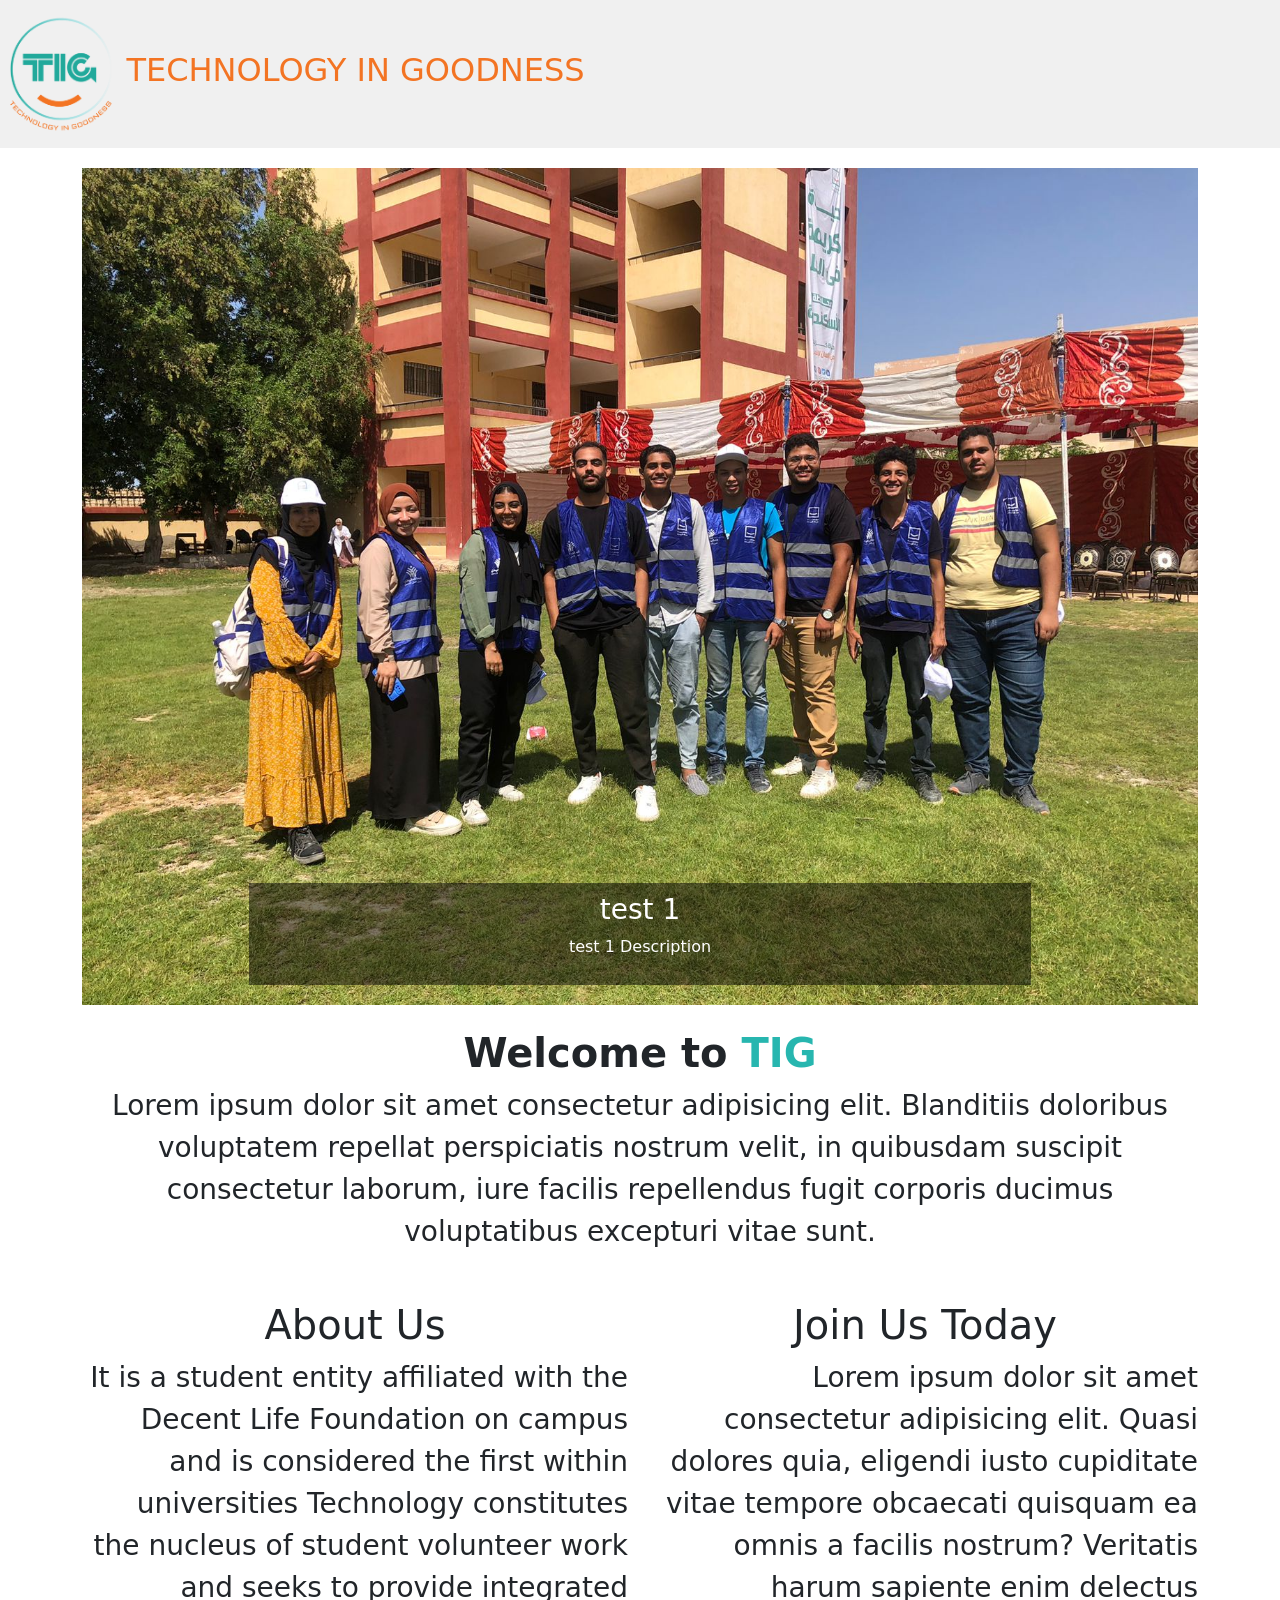
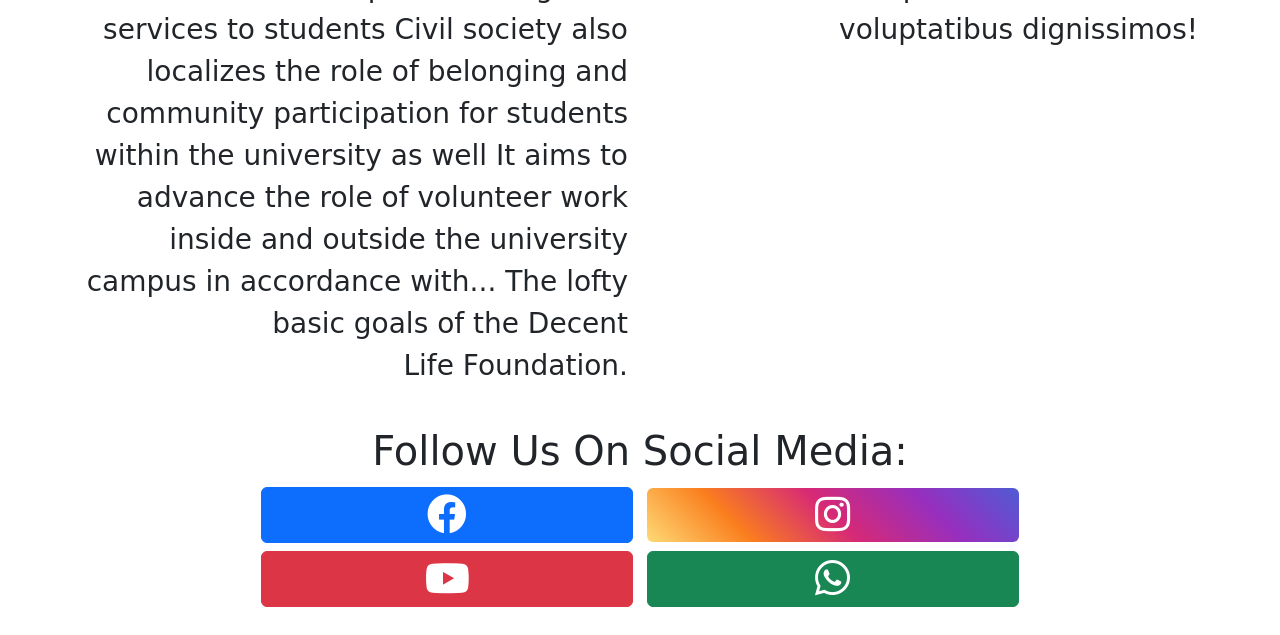
<file: index.html>
<!DOCTYPE html>
<html lang="en">

<head>
    <title>tig</title>
    <meta charset="utf-8">
    <meta name="viewport" content="width=device-width, initial-scale=1, shrink-to-fit=no">
    <link href="https://cdn.jsdelivr.net/npm/bootstrap@5.2.1/dist/css/bootstrap.min.css" rel="stylesheet" integrity="sha384-iYQeCzEYFbKjA/T2uDLTpkwGzCiq6soy8tYaI1GyVh/UjpbCx/TYkiZhlZB6+fzT" crossorigin="anonymous">
    <link rel="stylesheet" href="https://cdnjs.cloudflare.com/ajax/libs/font-awesome/5.15.4/css/all.min.css">
    <link rel="stylesheet" href="styles.css">
</head>

<body>
    <header style="min-height: fit-content;">
        <nav class="navbar navbar-expand-lg bg-light">
            <div st>
                <a class="navbar-brand d-flex align-items-center text-start">
                    <img class="logo" src="img/tig.webp" alt="TIG Logo">
                    <h2 class="fs-1 TECHNOLOGY-IN-GOODNESS">TECHNOLOGY IN GOODNESS</h2>
                </a>
            </div>
        </nav>
    </header>

    <div class="jumbotron bg-opacity-10 text-center " style="padding-top: 20px;">
        <div class="container">
            <div id="photoCarousel" class="carousel slide" data-bs-ride="carousel">
                <div class="carousel-inner">
                    <div class="carousel-item active">
                        <div class="carousel-img-container">
                            <img src="img/slide-1.jpg" class="d-block" alt="Slide 1">
                        </div>
                        <div class="carousel-caption">
                            <h3>test 1</h3>
                            <p>test 1 Description</p>
                        </div>
                    </div>
                    <div class="carousel-item">
                        <div class="carousel-img-container">
                            <img src="img/slide-2.jpg" class="d-block" alt="Slide 2">
                        </div>
                        <div class="carousel-caption">
                            <h3>test 2</h3>
                            <p>test 2 Description</p>
                        </div>
                    </div>
                    <div class="carousel-item">
                        <div class="carousel-img-container">
                            <img src="img/slide-3.jpg" class="d-block" alt="Slide 3">
                        </div>
                        <div class="carousel-caption">
                            <h3>test 3</h3>
                            <p>test 3 Description</p>
                        </div>
                    </div>
                    <div class="carousel-item">
                        <div class="carousel-img-container">
                            <img src="img/slide-4.jpg" class="d-block" alt="Slide 4">
                        </div>
                        <div class="carousel-caption">
                            <h3>test 4</h3>
                            <p>test 4 Description</p>
                        </div>
                    </div>
                    <div class="carousel-item">
                        <div class="carousel-img-container">
                            <img src="img/slide-5.jpg" class="d-block" alt="Slide 5">
                        </div>
                        <div class="carousel-caption">
                            <h3>test 5</h3>
                            <p>test 5 Description</p>
                        </div>
                    </div>
                </div>
            </div>
            <h1 class="display-4 fs-1 fw-bold mt-4 ">Welcome to <span class="text-TIG">TIG</span></h1>
            <p class="lead fw-normal fs-3">
                Lorem ipsum dolor sit amet consectetur adipisicing elit. Blanditiis doloribus voluptatem repellat perspiciatis nostrum velit, in quibusdam suscipit consectetur laborum, iure facilis repellendus fugit corporis ducimus voluptatibus excepturi vitae sunt.
            </p>
        </div>
    </div>

    <div class="container mt-5">
        <div class="row">
            <div class="col-lg-6">
                <h2 class="fs-1 text-center ">About Us</h2>
                <p class="fs-3 fw-normal text-center text-sm-end ">
                    It is a student entity affiliated with the Decent Life Foundation on campus and is considered the first within universities Technology constitutes the nucleus of student volunteer work and seeks to provide integrated services to students Civil society
                    also localizes the role of belonging and community participation for students within the university as well It aims to advance the role of volunteer work inside and outside the university campus in accordance with... The lofty basic
                    goals of the Decent Life Foundation. </p>
            </div>
            <div class="col-lg-6">
                <h2 class="fs-1 text-center ">Join Us Today</h2>
                <p class="fs-3 fw-normal text-center text-sm-end ">
                    Lorem ipsum dolor sit amet consectetur adipisicing elit. Quasi dolores quia, eligendi iusto cupiditate vitae tempore obcaecati quisquam ea omnis a facilis nostrum? Veritatis harum sapiente enim delectus voluptatibus dignissimos!
                </p>
            </div>
        </div>
    </div>

    <div class="container mt-4 mb-4 text-center text-capitalize ">
        <h3 class="fs-1">Follow Us on Social Media:</h3>
        <div class="social-icons raw">
            <a href="https://www.facebook.com/profile.php?id=61551634116772&mibextid=LQQJ4d" class="btn btn-primary col-7 col-lg-4 m-1 my-link "><i class="fab fa-facebook fs-1"></i></a>
            <a href="https://www.instagram.com/tig20.23" class="btn col-7 col-lg-4 m-1 my-link " id="instagram"><i
                    class="fab fa-instagram fs-1"></i></a>
            <a href="https://www.youtube.com/channel/UC-aRk__UWpNmDcUiC-LHR4w" class="btn btn-danger col-7 col-lg-4 m-1 my-link "><i
                    class="fab fa-youtube text-white fs-1"></i></a>
            <a href="#" class="btn btn-success col-7 col-lg-4  m-1 my-link "><i
                    class="fab fa-whatsapp text-white fs-1"></i></a>
        </div>
    </div>

    <script src="https://cdn.jsdelivr.net/npm/@popperjs/core@2.11.6/dist/umd/popper.min.js" integrity="sha384-oBqDVmMz9ATKxIep9tiCxS/Z9fNfEXiDAYTujMAeBAsjFuCZSmKbSSUnQlmh/jp3" crossorigin="anonymous">
    </script>

    <script src="https://cdn.jsdelivr.net/npm/bootstrap@5.2.1/dist/js/bootstrap.min.js" integrity="sha384-7VPbUDkoPSGFnVtYi0QogXtr74QeVeeIs99Qfg5YCF+TidwNdjvaKZX19NZ/e6oz" crossorigin="anonymous">
    </script>

    <script>
        document.addEventListener('DOMContentLoaded', function() {
            var carousel = new bootstrap.Carousel(document.querySelector('#photoCarousel'), {
                interval: 3000
            });
        });
    </script>
</body>

</html>
</file>
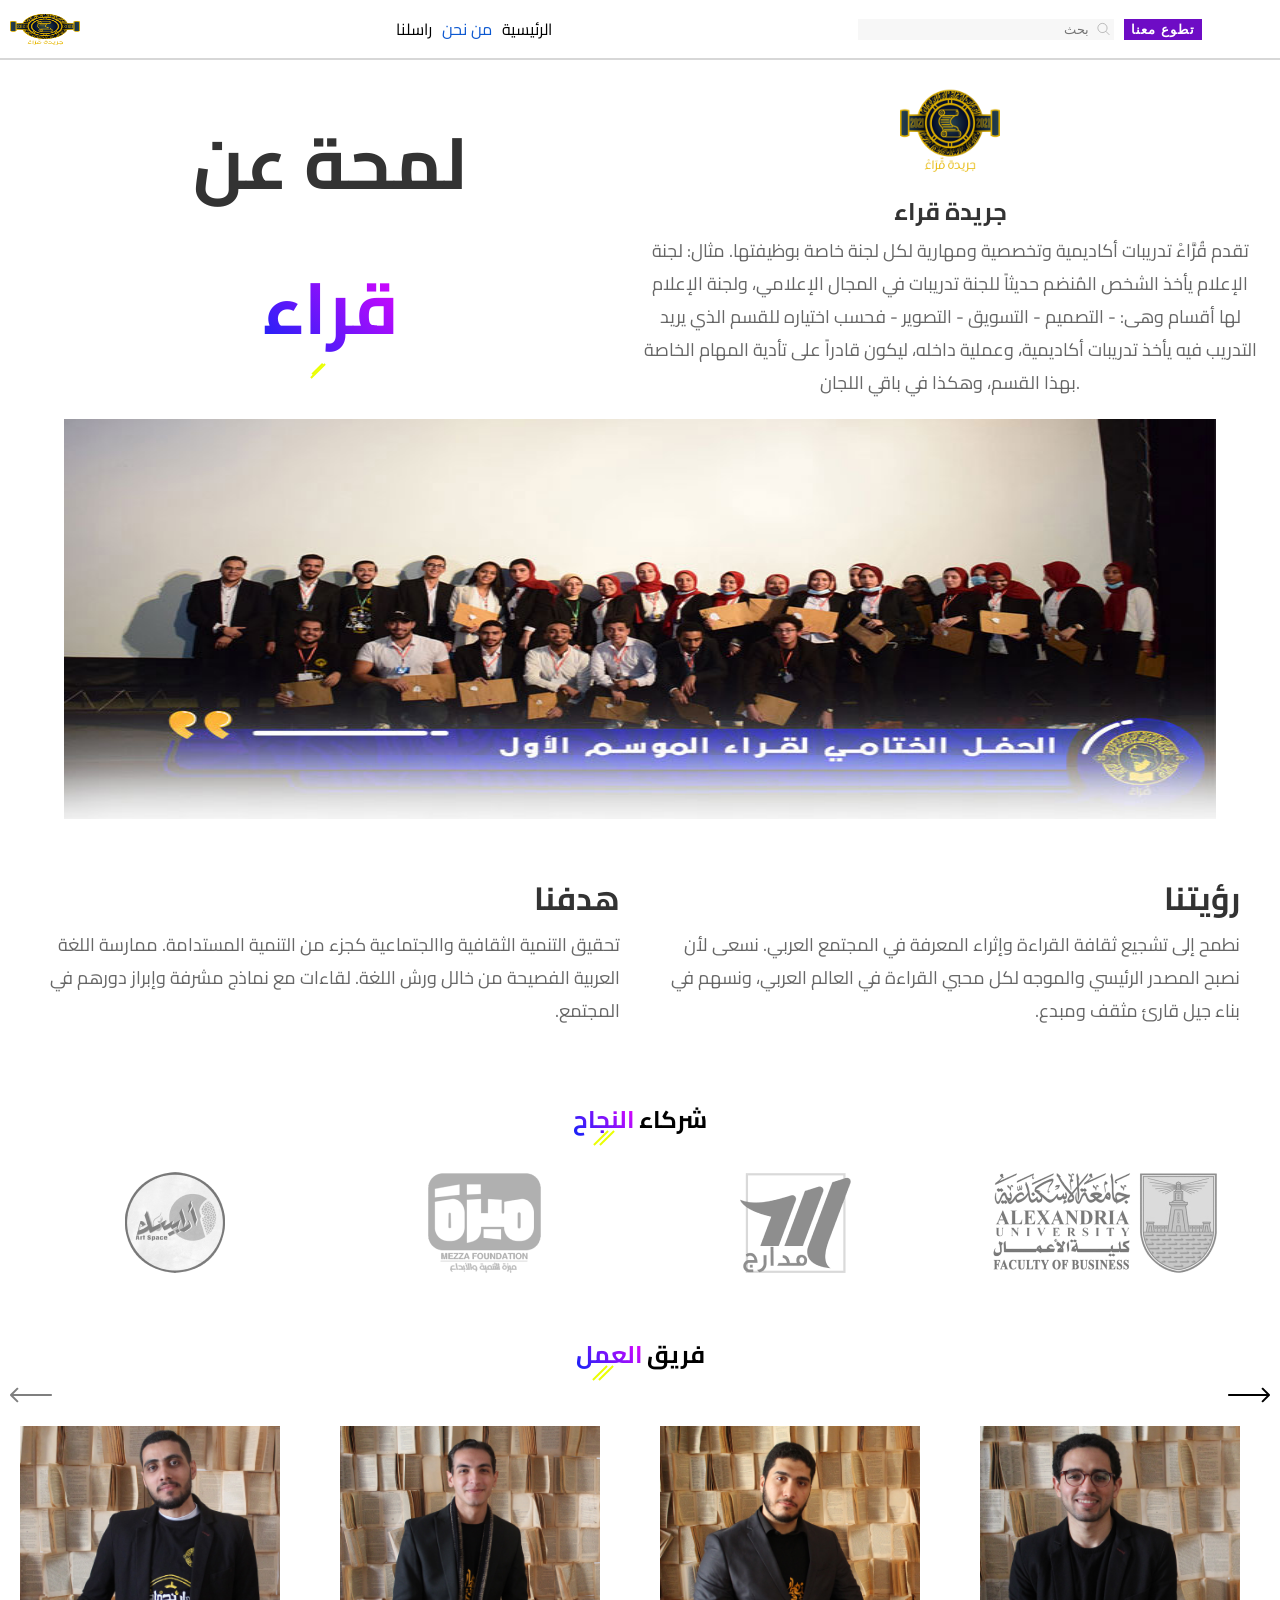
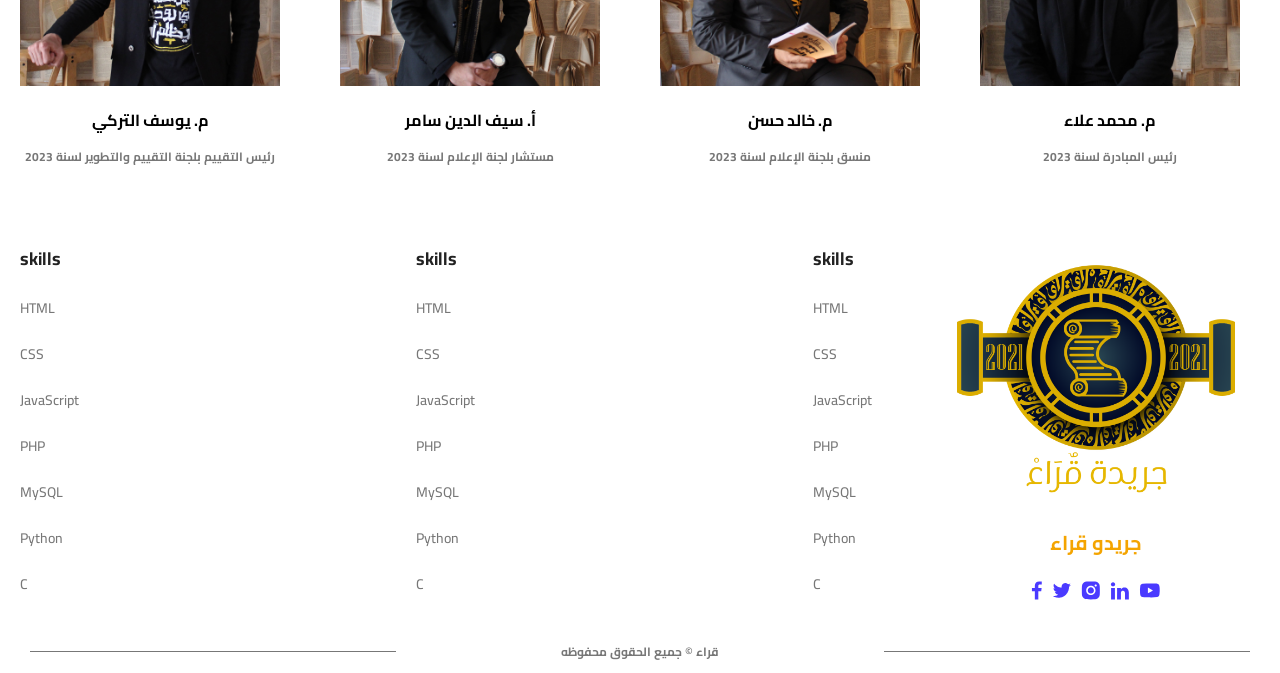
<file: about-us.html>
<!DOCTYPE html>
<html lang="en">
<head>
    <meta charset="UTF-8">
    <meta name="viewport" content="width=device-width, initial-scale=1.0">
    <link rel="preconnect" href="https://fonts.googleapis.com">
    <link rel="preconnect" href="https://fonts.gstatic.com" crossorigin>
    <link href="https://fonts.googleapis.com/css2?family=Cairo:wght@400&display=swap" rel="stylesheet">
    <link rel="stylesheet" href="style.css">
    <title>Document</title>
</head>
<body>
    <div class="loading" id="loader">
        <span class="loader"></span>       
    </div>    
    <!-- header  -->
    <header class="header">
        <div class="header-container">
            <img src="images/9f377af2715ad8192caede3aa00e4339.png" alt="logo">
            <div class="menu">
                <ul>
                    <li><a href="index.html">الرئيسية</a></li>
                    <li><a href="#" style="color: #0b57d0;">من نحن</a></li>
                    <li><a href="contact-us.html">راسلنا</a></li>
                </ul>
            </div>
            <div class="search">
                <input type="text" placeholder="بحث">
                <!-- icon search -->
                <svg width="24" height="24" viewBox="0 0 24 24" fill="none" xmlns="http://www.w3.org/2000/svg"><g opacity="0.5"><path d="M10.3636 3C8.90722 3 7.48354 3.43187 6.2726 4.24099C5.06167 5.05011 4.11786 6.20015 3.56052 7.54567C3.00319 8.89119 2.85737 10.3718 3.14149 11.8002C3.42562 13.2286 4.12693 14.5406 5.15675 15.5704C6.18657 16.6003 7.49863 17.3016 8.92703 17.5857C10.3554 17.8698 11.836 17.724 13.1815 17.1667C14.527 16.6093 15.6771 15.6655 16.4862 14.4546C17.2953 13.2437 17.7272 11.82 17.7272 10.3636C17.7271 8.41069 16.9512 6.5378 15.5703 5.15688C14.1894 3.77597 12.3165 3.00012 10.3636 3Z" stroke="#383838" stroke-miterlimit="10"/><path d="M15.8574 15.8574L21 21.0001" stroke="#383838" stroke-miterlimit="10" stroke-linecap="round"/></g></svg>
            </div>
            <div class="volunteer">
                <button class="btn-volunteer">تطوع معنا</button>
            </div>
        </div>
    </header>
    <!-- section about us -->
    <section class="about-us">
        <div class="about-text">
            <h2 class="big-title">لمحة عن </h2>
            <div class="section-title">
                <h2>قراء</h2>
                <span id="line-1"></span>
                <span id="line-2"></span>
            </div>
        </div>
        <div class="logo-info">
            <img src="images/9f377af2715ad8192caede3aa00e4339.png" alt="شعار المؤسسة" class="logo">
            <h3 class="sub-title">جريدة قراء</h3>
            <p class="sub-text">تقدم قُرَّاءْ تدريبات أكاديمية وتخصصية ومهارية لكل لجنة خاصة بوظيفتها. مثال: لجنة الإعلام يأخذ الشخص المُنضم حديثاً للجنة تدريبات في المجال الإعلامي، ولجنة الإعلام لها أقسام وهى: - التصميم - التسويق - التصوير - فحسب اختياره للقسم الذي يريد التدريب فيه يأخذ تدريبات أكاديمية، وعملية داخله، ليكون قادراً على تأدية المهام الخاصة بهذا القسم، وهكذا في باقي اللجان.</p>
        </div>
    </section>
    <div class="group-picture">
        <img src="images/1f35af7f6f1db0afdc4eaaba03d61d6a.jpeg" alt="group picture">
    </div>

    <section class="full-width-section">
        <div class="half-section">
            <h2>هدفنا</h2>
            <p>
                تحقيق التنمية الثقافية واالجتماعية كجزء من التنمية المستدامة.
ممارسة اللغة العربية الفصيحة من خالل ورش اللغة.
لقاءات مع نماذج مشرفة وإبراز دورهم في المجتمع.
            </p>
        </div>
        <div class="half-section">
            <h2>رؤيتنا</h2>
            <p>
                نطمح إلى تشجيع ثقافة القراءة وإثراء المعرفة في المجتمع العربي. نسعى لأن نصبح المصدر الرئيسي والموجه لكل محبي القراءة في العالم العربي، ونسهم في بناء جيل قارئ مثقف ومبدع.
            </p>
        </div>
    </section>

    <section class="sponsors-section">
        <div class="sponsors-title">
            <h2 id="span-title">النجاح</h2>
            <h2>شركاء</h2>
            <span id="line-1"></span>
            <span id="line-2"></span>
        </div>
        <div class="sponsors-list">
            <div class="sponsor">
                <img src="images/arabisk.png" alt="sponsors 1">
            </div>
            <div class="sponsor">
                <img src="images/mezza.png" alt="sponsors 2">
            </div>
            <div class="sponsor">
                <img src="images/mdarj.png" alt="sponsors 2">
            </div>
            <div class="sponsor">
                <img src="images/alex uni 1.png" alt="sponsors 2">
            </div>
        </div>
    </section>
    
    <section class="work-team">
        <div class="sponsors-title">
            <h2 id="span-title">العمل</h2>
            <h2>فريق</h2>
            <span id="line-1"></span>
            <span id="line-2"></span>
        </div>
        <div class="btn-arrow-dw">
            <button class="prev-btn">
                <svg width="42" height="16" viewBox="0 0 42 16" fill="none" xmlns="http://www.w3.org/2000/svg"><path d="M41 9C41.5523 9 42 8.55228 42 8C42 7.44772 41.5523 7 41 7V9ZM0.292892 7.29289C-0.0976295 7.68342 -0.0976295 8.31658 0.292892 8.70711L6.65685 15.0711C7.04738 15.4616 7.68054 15.4616 8.07107 15.0711C8.46159 14.6805 8.46159 14.0474 8.07107 13.6569L2.41422 8L8.07107 2.34315C8.46159 1.95262 8.46159 1.31946 8.07107 0.928932C7.68054 0.538408 7.04738 0.538408 6.65685 0.928932L0.292892 7.29289ZM41 7L1 7V9L41 9V7Z" fill="black" fill-opacity="0.5"/></svg>
            </button>
            <button class="next-btn">
                <svg width="42" height="16" viewBox="0 0 42 16" fill="none" xmlns="http://www.w3.org/2000/svg"><path d="M1 7C0.447715 7 0 7.44772 0 8C0 8.55228 0.447715 9 1 9L1 7ZM41.7071 8.70711C42.0976 8.31658 42.0976 7.68342 41.7071 7.29289L35.3431 0.928932C34.9526 0.538408 34.3195 0.538408 33.9289 0.928932C33.5384 1.31946 33.5384 1.95262 33.9289 2.34315L39.5858 8L33.9289 13.6569C33.5384 14.0474 33.5384 14.6805 33.9289 15.0711C34.3195 15.4616 34.9526 15.4616 35.3431 15.0711L41.7071 8.70711ZM1 9L41 9V7L1 7L1 9Z" fill="black"/></svg>
            </button>
        </div>
        <div class="team-container">
            <!-- slide 1 -->
            <div class="slide-team">
                <div class="img-team">
                    <img src="images/e78d5b08aba78dfa691807f5d64999b8.jpeg" alt="team">
                </div>
                <h3>م. يوسف التركي</h3>
                <p>رئيس التقييم بلجنة التقييم والتطوير لسنة 2023</p>
            </div>
            <div class="slide-team">
                <div class="img-team">
                    <img src="images/197ed6f0e7e4473232fc7cd1943d37cf.jpeg" alt="team">
                </div>
                <h3>أ. سيف الدين سامر</h3>
                <p>مستشار لجنة الإعلام لسنة 2023</p>
            </div>
            <!-- slide 2 -->
            <div class="slide-team">
                <div class="img-team">
                    <img src="images/e06229cc15ebfdc951c3b2ff02a9bde1.jpeg" alt="team">
                </div>
                <h3>م. خالد حسن</h3>
                <p>منسق بلجنة الإعلام لسنة 2023</p>
            </div>
            <!-- slide 3 -->
            <div class="slide-team">
                <div class="img-team">
                    <img src="images/05959828f47a97d0e15093245a271910.jpeg" alt="team">
                </div>
                <h3>م. محمد علاء</h3>
                <p>رئيس المبادرة لسنة 2023</p>
            </div>
        </div>
    </section>
    
    <!-- footer -->
    <footer class="footer">
        <div class="footer-container">
            <div class="footer-abutUs">
                <h3>skills</h3>
                <ul>
                    <li>HTML</li>
                    <li>CSS</li>
                    <li>JavaScript</li>
                    <li>PHP</li>
                    <li>MySQL</li>
                    <li>Python</li>
                    <li>C</li>
                </ul>
            </div>
            <div class="footer-policies">
                <h3>skills</h3>
                <ul>
                    <li>HTML</li>
                    <li>CSS</li>
                    <li>JavaScript</li>
                    <li>PHP</li>
                    <li>MySQL</li>
                    <li>Python</li>
                    <li>C</li>
                </ul>
            </div>
            <div class="media-center">
                <h3>skills</h3>
                <ul>
                    <li>HTML</li>
                    <li>CSS</li>
                    <li>JavaScript</li>
                    <li>PHP</li>
                    <li>MySQL</li>
                    <li>Python</li>
                    <li>C</li>
                </ul>
            </div>
        </div>
        <div class="footer-content">
            <img src="images/9f377af2715ad8192caede3aa00e4339.png" alt="logo">
            <h3>جريدو قراء</h3>
            <div class="social">
                <svg width="11" height="19" viewBox="0 0 11 19" fill="none" xmlns="http://www.w3.org/2000/svg"><path d="M7.31339 18.3945V10.1839H10.2081L10.6415 6.98403H7.31331V4.94106C7.31331 4.01463 7.58348 3.38332 8.97893 3.38332L10.7586 3.38252V0.520603C10.4508 0.481677 9.39429 0.394531 8.16531 0.394531C5.59929 0.394531 3.84255 1.88571 3.84255 4.62426V6.98403H0.94043V10.1839H3.84255V18.3945H7.31339V18.3945Z" fill="#4A3AFF"/></svg>
                <svg width="19" height="15" viewBox="0 0 19 15" fill="none" xmlns="http://www.w3.org/2000/svg"><path d="M12.8767 0.0960151V0.0927734H13.7207L14.0291 0.154365C14.2346 0.194352 14.4213 0.246753 14.589 0.311587C14.7567 0.376421 14.9191 0.452065 15.0759 0.538505C15.2328 0.624944 15.3751 0.713021 15.5028 0.802702C15.6294 0.891313 15.743 0.985322 15.8437 1.08473C15.9432 1.18522 16.0985 1.21115 16.3095 1.16253C16.5205 1.1139 16.7477 1.04636 16.9912 0.959923C17.2346 0.873484 17.4754 0.776233 17.7135 0.668172C17.9515 0.56011 18.0965 0.4915 18.1485 0.462325C18.1993 0.43208 18.2264 0.415872 18.2296 0.4137L18.2328 0.408837L18.2491 0.400733L18.2653 0.392629L18.2815 0.384525L18.2978 0.376421L18.301 0.371558L18.3059 0.368316L18.3108 0.365075L18.314 0.360212L18.3302 0.35535L18.3465 0.352108L18.3432 0.376421L18.3383 0.400733L18.3302 0.425046L18.3221 0.449358L18.314 0.465567L18.3059 0.481775L18.2978 0.506088C18.2924 0.522296 18.287 0.543902 18.2815 0.570921C18.2761 0.597941 18.2247 0.705986 18.1273 0.89509C18.03 1.08419 17.9082 1.27599 17.7621 1.47049C17.6161 1.66499 17.4851 1.81193 17.3694 1.91136C17.2525 2.01185 17.1751 2.08208 17.1373 2.12207C17.0994 2.16312 17.0534 2.20094 16.9993 2.23552L16.9181 2.28901L16.9019 2.29712L16.8857 2.30522L16.8824 2.31008L16.8776 2.31333L16.8727 2.31657L16.8694 2.32143L16.8532 2.32953L16.837 2.33764L16.8338 2.3425L16.8289 2.34574L16.824 2.34898L16.8208 2.35385L16.8175 2.35871L16.8126 2.36195L16.8078 2.36519L16.8045 2.37005H16.8857L17.3401 2.2728C17.6431 2.20797 17.9326 2.12964 18.2085 2.03778L18.6467 1.89191L18.6954 1.8757L18.7198 1.86759L18.736 1.85949L18.7522 1.85139L18.7685 1.84328L18.7847 1.83518L18.8171 1.83031L18.8496 1.82707V1.85949L18.8415 1.86273L18.8334 1.86759L18.8301 1.87246L18.8253 1.8757L18.8204 1.87894L18.8171 1.8838L18.8139 1.88867L18.809 1.89191L18.8042 1.89515L18.8009 1.90001L18.7977 1.90487L18.7928 1.90812L18.7847 1.92432L18.7766 1.94053L18.7717 1.94377C18.7695 1.94702 18.7008 2.03885 18.5656 2.21932C18.4303 2.40085 18.3573 2.49269 18.3465 2.49486C18.3356 2.4981 18.3205 2.51431 18.301 2.54348C18.2826 2.57373 18.1679 2.69422 17.9569 2.90493C17.7459 3.11564 17.5393 3.30311 17.3369 3.46736C17.1335 3.63269 17.0307 3.83583 17.0285 4.0768C17.0253 4.31668 17.0128 4.58792 16.9912 4.89046C16.9695 5.19302 16.929 5.51988 16.8694 5.87107C16.8099 6.22226 16.718 6.61936 16.5935 7.06239C16.4691 7.50541 16.3176 7.93764 16.1391 8.35906C15.9605 8.78048 15.7739 9.15867 15.5791 9.49365C15.3843 9.82863 15.2058 10.1123 15.0435 10.3446C14.8812 10.5769 14.7162 10.7957 14.5484 11.001C14.3807 11.2063 14.1687 11.4376 13.9122 11.6948C13.6547 11.9508 13.514 12.0913 13.4902 12.1162C13.4653 12.1399 13.3593 12.2286 13.1721 12.382C12.986 12.5365 12.7858 12.691 12.5715 12.8455C12.3584 12.999 12.1625 13.127 11.984 13.2297C11.8054 13.3323 11.5901 13.4496 11.338 13.5814C11.087 13.7143 10.8153 13.8375 10.5232 13.951C10.231 14.0644 9.92265 14.1698 9.59803 14.267C9.27341 14.3643 8.95962 14.4399 8.65664 14.4939C8.35368 14.548 8.01012 14.5939 7.62598 14.6317L7.04979 14.6884V14.6965H5.99479V14.6884L5.85682 14.6803C5.76486 14.6749 5.68911 14.6695 5.62959 14.6641C5.57009 14.6587 5.34555 14.629 4.95601 14.575C4.56647 14.521 4.2608 14.4669 4.03897 14.4129C3.81716 14.3589 3.48712 14.2562 3.04889 14.1049C2.61066 13.9537 2.23572 13.8008 1.92409 13.6462C1.61355 13.4928 1.41878 13.3955 1.33978 13.3545C1.26187 13.3145 1.17423 13.2648 1.07684 13.2054L0.930764 13.1162L0.927534 13.1114L0.922648 13.1081L0.917779 13.1049L0.914533 13.1L0.898302 13.0919L0.882071 13.0838L0.878841 13.079L0.873956 13.0757L0.869086 13.0725L0.86584 13.0676L0.86261 13.0627L0.857725 13.0595H0.849609V13.0271L0.86584 13.0303L0.882071 13.0352L0.95511 13.0433C1.0038 13.0487 1.13636 13.0568 1.35277 13.0676C1.56919 13.0784 1.79911 13.0784 2.04258 13.0676C2.28604 13.0568 2.53492 13.0325 2.78919 12.9947C3.04348 12.9569 3.34375 12.892 3.69001 12.8002C4.03627 12.7083 4.3544 12.5992 4.6444 12.4728C4.9333 12.3453 5.13888 12.2502 5.26117 12.1875C5.38235 12.1259 5.56738 12.0114 5.81625 11.8439L6.18956 11.5926L6.1928 11.5878L6.19767 11.5845L6.20256 11.5813L6.20579 11.5764L6.20903 11.5716L6.2139 11.5683L6.21879 11.5651L6.22202 11.5602L6.23825 11.5554L6.25448 11.5521L6.25772 11.5359L6.26259 11.5197L6.26748 11.5165L6.27071 11.5116L6.14086 11.5035C6.0543 11.4981 5.97044 11.4927 5.88928 11.4873C5.80813 11.4819 5.68099 11.4576 5.50786 11.4143C5.33474 11.3711 5.14809 11.3063 4.9479 11.2198C4.74772 11.1334 4.55295 11.0307 4.36359 10.9119C4.17424 10.793 4.03735 10.6941 3.95295 10.6153C3.86963 10.5375 3.76142 10.4273 3.62833 10.2846C3.49632 10.1409 3.38162 9.9934 3.28424 9.84213C3.18685 9.69086 3.0938 9.51633 3.00508 9.3186L2.87035 9.02361L2.86223 8.99929L2.85412 8.97498L2.84925 8.95877L2.846 8.94256L2.87035 8.94581L2.8947 8.95067L3.07323 8.97498C3.19227 8.99119 3.37893 8.99659 3.6332 8.99119C3.88749 8.98579 4.06332 8.97498 4.1607 8.95877C4.25809 8.94256 4.3176 8.93175 4.33924 8.92636L4.3717 8.91825L4.41228 8.91015L4.45286 8.90204L4.4561 8.89718L4.46097 8.89394L4.46586 8.8907L4.46909 8.88583L4.43662 8.87773L4.40416 8.86963L4.3717 8.86152L4.33924 8.85342L4.30678 8.84531C4.28514 8.83992 4.24728 8.82911 4.19316 8.8129C4.13906 8.79669 3.99299 8.73725 3.75493 8.6346C3.51689 8.53196 3.32752 8.432 3.18685 8.33475C3.04583 8.23722 2.91137 8.13055 2.78433 8.01544C2.65772 7.89874 2.51869 7.74854 2.36719 7.56485C2.21571 7.38116 2.08046 7.16774 1.96142 6.92462C1.8424 6.68149 1.75313 6.44918 1.69361 6.22766C1.63433 6.00744 1.59522 5.7823 1.57677 5.55501L1.54754 5.21463L1.56377 5.21787L1.58 5.22273L1.59623 5.23084L1.61246 5.23894L1.62869 5.24705L1.64492 5.25515L1.8965 5.36861C2.06423 5.44426 2.27252 5.50909 2.52139 5.56311C2.77027 5.61713 2.91904 5.64686 2.96773 5.65226L3.04077 5.66036H3.18685L3.18362 5.6555L3.17873 5.65226L3.17387 5.64902L3.17062 5.64415L3.16739 5.63929L3.1625 5.63605L3.15763 5.63281L3.15439 5.62794L3.13816 5.61984L3.12193 5.61174L3.1187 5.60687L3.11381 5.60363L3.10894 5.60039L3.1057 5.59553L3.08947 5.58742L3.07323 5.57932L3.07 5.57446C3.06676 5.57229 3.02022 5.53771 2.9304 5.47072C2.84167 5.40265 2.74862 5.31459 2.65123 5.20653C2.55385 5.09846 2.45646 4.98501 2.35908 4.86615C2.26151 4.74702 2.17461 4.61957 2.09938 4.48525C2.02365 4.35019 1.94357 4.17836 1.85917 3.96982C1.77585 3.76236 1.71255 3.55327 1.66927 3.34256C1.626 3.13185 1.60165 2.92385 1.59623 2.71854C1.59082 2.51322 1.59623 2.33764 1.61246 2.19176C1.62869 2.04589 1.66115 1.8811 1.70984 1.69741C1.75854 1.51372 1.82888 1.31922 1.92084 1.1139L2.05881 0.805943L2.06692 0.781631L2.07504 0.757318L2.07992 0.754076L2.08315 0.749214L2.0864 0.744351L2.09127 0.74111L2.09615 0.744351L2.09938 0.749214L2.10263 0.754076L2.1075 0.757318L2.11238 0.76056L2.11561 0.765422L2.11886 0.770285L2.12373 0.773527L2.13185 0.789735L2.13996 0.805943L2.14485 0.809185L2.14808 0.814048L2.36719 1.05717C2.51327 1.21926 2.6864 1.40026 2.88658 1.60016C3.08677 1.80005 3.19768 1.90379 3.21931 1.91136C3.24096 1.92 3.268 1.94484 3.30047 1.98592C3.33293 2.0259 3.44114 2.12153 3.62508 2.2728C3.80904 2.42408 4.0498 2.59968 4.34736 2.79958C4.64493 2.99948 4.97495 3.19668 5.33744 3.39118C5.69994 3.58569 6.08948 3.76127 6.50606 3.91796C6.92265 4.07464 7.21481 4.17729 7.38252 4.22592C7.55025 4.27454 7.83699 4.33667 8.24276 4.41231C8.64853 4.48796 8.95422 4.53658 9.1598 4.55819C9.36539 4.5798 9.50607 4.59223 9.5818 4.59547L9.69542 4.59871L9.69219 4.5744L9.6873 4.55009L9.65484 4.34748C9.6332 4.21242 9.62238 4.02331 9.62238 3.78019C9.62238 3.53706 9.64132 3.31285 9.67919 3.10754C9.71707 2.90223 9.77388 2.69422 9.84961 2.48351C9.92536 2.2728 9.99949 2.10369 10.072 1.97619C10.1456 1.84976 10.2419 1.70551 10.3609 1.54343C10.4799 1.38134 10.6341 1.21386 10.8235 1.04097C11.0128 0.86807 11.2292 0.71409 11.4727 0.579026C11.7162 0.443961 11.9407 0.341297 12.1463 0.271066C12.3519 0.200835 12.525 0.1549 12.6657 0.133294C12.8063 0.111689 12.8767 0.0992568 12.8767 0.0960151V0.0960151Z" fill="#4A3AFF"/></svg>
                <svg width="19" height="19" viewBox="0 0 19 19" fill="none" xmlns="http://www.w3.org/2000/svg"><path fill-rule="evenodd" clip-rule="evenodd" d="M0.849609 9.39453C0.849609 5.79939 0.849609 4.00182 1.7063 2.70708C2.08886 2.12892 2.584 1.63378 3.16216 1.25122C4.4569 0.394531 6.25447 0.394531 9.84961 0.394531C13.4447 0.394531 15.2423 0.394531 16.5371 1.25122C17.1152 1.63378 17.6104 2.12892 17.9929 2.70708C18.8496 4.00182 18.8496 5.79939 18.8496 9.39453C18.8496 12.9897 18.8496 14.7872 17.9929 16.082C17.6104 16.6601 17.1152 17.1553 16.5371 17.5378C15.2423 18.3945 13.4447 18.3945 9.84961 18.3945C6.25447 18.3945 4.4569 18.3945 3.16216 17.5378C2.584 17.1553 2.08886 16.6601 1.7063 16.082C0.849609 14.7872 0.849609 12.9897 0.849609 9.39453ZM14.5089 9.39476C14.5089 11.9681 12.4228 14.0542 9.84945 14.0542C7.27613 14.0542 5.19004 11.9681 5.19004 9.39476C5.19004 6.82144 7.27613 4.73535 9.84945 4.73535C12.4228 4.73535 14.5089 6.82144 14.5089 9.39476ZM9.84945 12.4778C11.5521 12.4778 12.9325 11.0975 12.9325 9.39476C12.9325 7.69206 11.5521 6.31176 9.84945 6.31176C8.14675 6.31176 6.76645 7.69206 6.76645 9.39476C6.76645 11.0975 8.14675 12.4778 9.84945 12.4778ZM14.6929 5.59608C15.2975 5.59608 15.7877 5.10591 15.7877 4.50126C15.7877 3.8966 15.2975 3.40643 14.6929 3.40643C14.0882 3.40643 13.5981 3.8966 13.5981 4.50126C13.5981 5.10591 14.0882 5.59608 14.6929 5.59608Z" fill="#4A3AFF"/></svg>
                <svg width="19" height="18" viewBox="0 0 19 18" fill="none" xmlns="http://www.w3.org/2000/svg"><path d="M0.849609 2.31458C0.849609 1.73737 1.05232 1.26118 1.45772 0.886013C1.86312 0.510827 2.39016 0.323242 3.0388 0.323242C3.67587 0.323242 4.1913 0.507935 4.58513 0.877355C4.99053 1.25831 5.19324 1.75469 5.19324 2.36653C5.19324 2.92064 4.99633 3.38239 4.6025 3.75181C4.19711 4.13276 3.66428 4.32324 3.00405 4.32324H2.98668C2.3496 4.32324 1.83417 4.13276 1.44034 3.75181C1.04651 3.37086 0.849609 2.89178 0.849609 2.31458ZM1.07548 17.4661V5.899H4.93262V17.4661H1.07548ZM7.06969 17.4661H10.9268V11.0072C10.9268 10.6032 10.9732 10.2915 11.0658 10.0722C11.228 9.67965 11.4741 9.34776 11.8042 9.07649C12.1344 8.8052 12.5484 8.66956 13.0465 8.66956C14.3438 8.66956 14.9925 9.54113 14.9925 11.2843V17.4661H18.8496V10.8341C18.8496 9.12554 18.4442 7.82973 17.6334 6.94662C16.8226 6.0635 15.7512 5.62194 14.4191 5.62194C12.9249 5.62194 11.7608 6.26263 10.9268 7.54402V7.57865H10.9095L10.9268 7.54402V5.899H7.06969C7.09285 6.2684 7.10444 7.41702 7.10444 9.34488C7.10444 11.2727 7.09285 13.9798 7.06969 17.4661Z" fill="#4A3AFF"/></svg>
                <svg width="21" height="15" viewBox="0 0 21 15" fill="none" xmlns="http://www.w3.org/2000/svg"><path d="M11.2884 14.3747L7.22617 14.2988C5.91092 14.2723 4.5924 14.3251 3.30294 14.051C1.34138 13.6415 1.20241 11.6336 1.057 9.94939C0.856641 7.58155 0.934207 5.17074 1.31232 2.82266C1.52577 1.50514 2.3658 0.718973 3.66488 0.633423C8.05023 0.322948 12.4647 0.359743 16.8404 0.50459C17.3025 0.517869 17.7678 0.590445 18.2235 0.673056C20.4728 1.07597 20.5276 3.35137 20.6734 5.26683C20.8189 7.20205 20.7575 9.14721 20.4795 11.0693C20.2566 12.6607 19.8299 13.9952 18.0296 14.124C15.7738 14.2925 13.5698 14.4281 11.3077 14.3849C11.3078 14.3747 11.2948 14.3747 11.2884 14.3747ZM8.90019 10.3457C10.6001 9.34831 12.2676 8.36752 13.9577 7.3768C12.2547 6.37939 10.5904 5.3986 8.90019 4.40788V10.3457Z" fill="#4A3AFF"/></svg>                    
            </div>
        </div>
    </footer>    
    <div class="copyrights">
        <span></span>
        <h4>قراء © جميع الحقوق محفوظه</h4>
        <span></span>
    </div>
    <script src="script.js"></script>
</body>
</html>
</file>
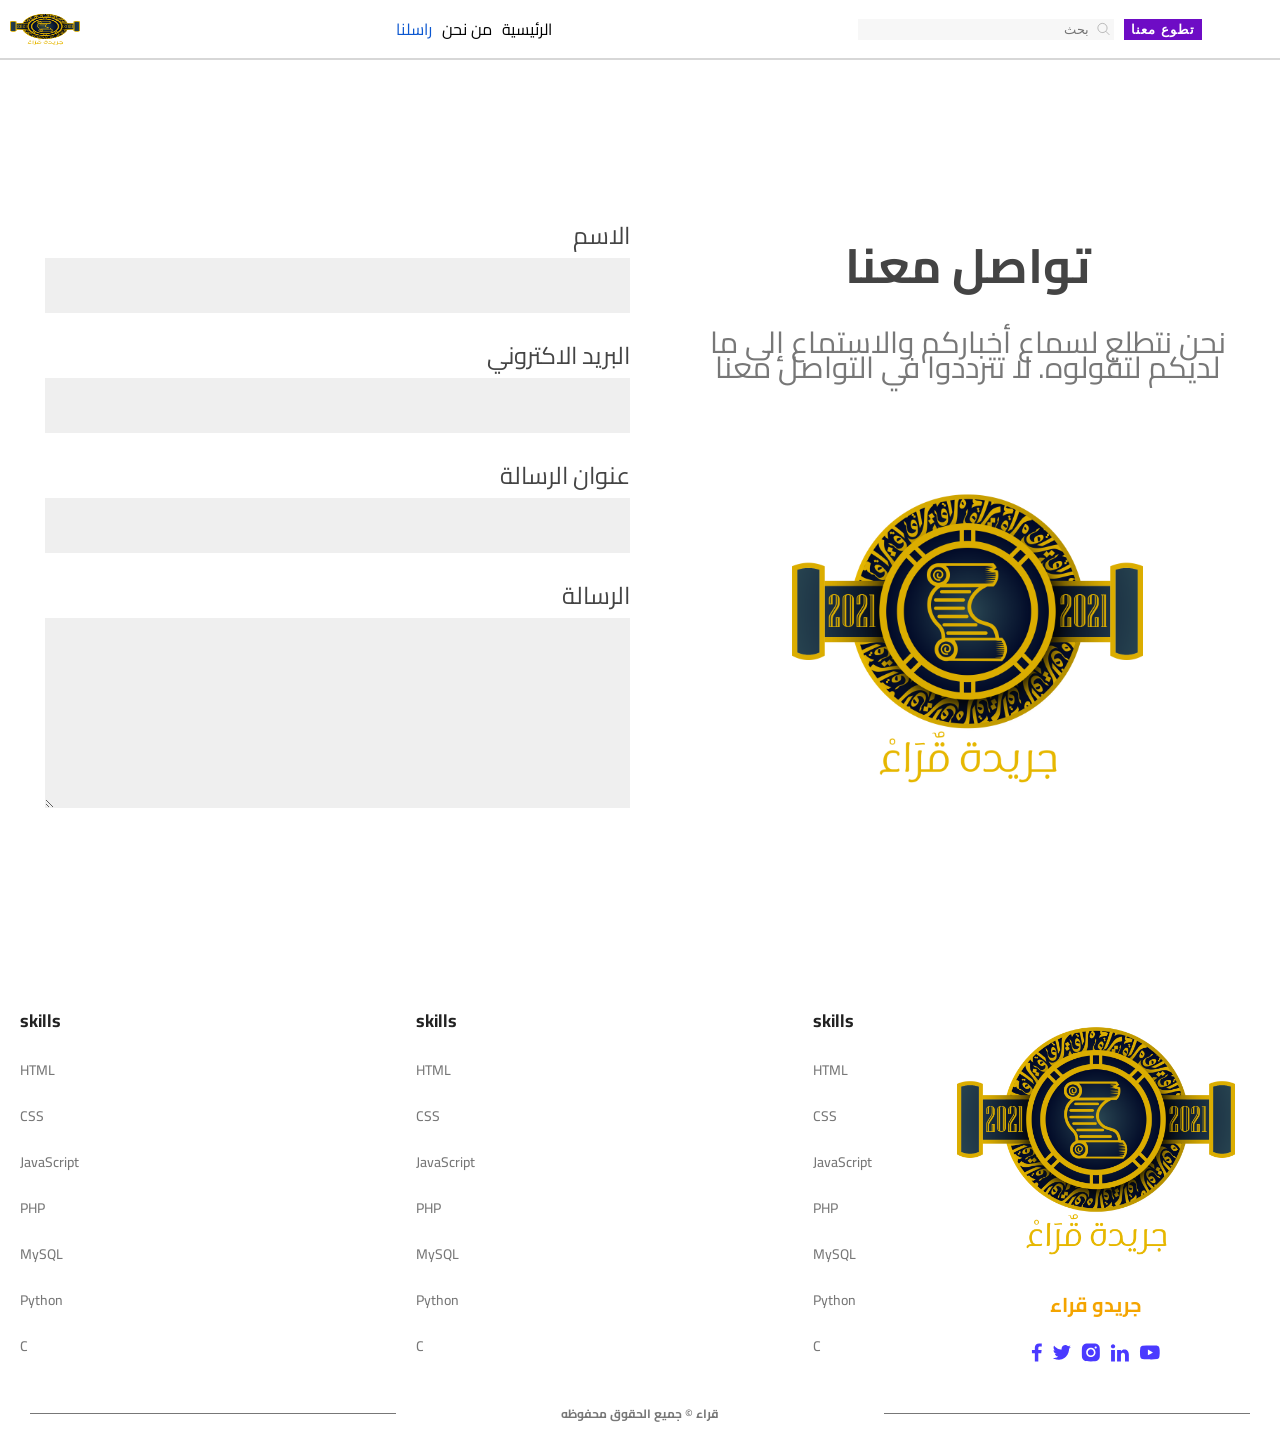
<file: contact-us.html>
<!DOCTYPE html>
<html lang="en">
<head>
    <meta charset="UTF-8">
    <meta name="viewport" content="width=device-width, initial-scale=1.0">
    <link rel="preconnect" href="https://fonts.googleapis.com">
    <link rel="preconnect" href="https://fonts.gstatic.com" crossorigin>
    <link href="https://fonts.googleapis.com/css2?family=Cairo:wght@400&display=swap" rel="stylesheet">
    <link rel="stylesheet" href="style.css">
    <title>Document</title>
</head>
<body>
    <div class="loading" id="loader">
        <span class="loader"></span>       
    </div>    
    <!-- header  -->
    <header class="header">
        <div class="header-container">
            <img src="images/9f377af2715ad8192caede3aa00e4339.png" alt="logo">
            <div class="menu">
                <ul>
                    <li><a href="index.html" >الرئيسية</a></li>
                    <li><a href="about-us.html">من نحن</a></li>
                    <li><a href="#" style="color: #0b57d0;">راسلنا</a></li>
                </ul>
            </div>
            <div class="search">
                <input type="text" placeholder="بحث">
                <!-- icon search -->
                <svg width="24" height="24" viewBox="0 0 24 24" fill="none" xmlns="http://www.w3.org/2000/svg"><g opacity="0.5"><path d="M10.3636 3C8.90722 3 7.48354 3.43187 6.2726 4.24099C5.06167 5.05011 4.11786 6.20015 3.56052 7.54567C3.00319 8.89119 2.85737 10.3718 3.14149 11.8002C3.42562 13.2286 4.12693 14.5406 5.15675 15.5704C6.18657 16.6003 7.49863 17.3016 8.92703 17.5857C10.3554 17.8698 11.836 17.724 13.1815 17.1667C14.527 16.6093 15.6771 15.6655 16.4862 14.4546C17.2953 13.2437 17.7272 11.82 17.7272 10.3636C17.7271 8.41069 16.9512 6.5378 15.5703 5.15688C14.1894 3.77597 12.3165 3.00012 10.3636 3Z" stroke="#383838" stroke-miterlimit="10"/><path d="M15.8574 15.8574L21 21.0001" stroke="#383838" stroke-miterlimit="10" stroke-linecap="round"/></g></svg>
            </div>
            <div class="volunteer">
                <button class="btn-volunteer">تطوع معنا</button>
            </div>
        </div>
    </header>
    
    <section class="section-contact">
        <div class="contactUs-content">
            <div class="text-content">
                <h1>تواصل معنا</h1>
                <p>
نحن نتطلع لسماع أخباركم والاستماع إلى ما لديكم لتقولوه.
لا تترددوا في التواصل معنا                </p>
                <img src="images/9f377af2715ad8192caede3aa00e4339.png" alt="article">
            </div>
            <div class="form-content">
            <form >
                <label for="name">الاسم</label>
                <input type="text" id="name">
                <label for="email">البريد الاكتروني</label>
                <input type="text" id="email">
                <label for="title">عنوان الرسالة</label>
                <input type="text" id="tile">
                <label for="massege">الرسالة</label>
                <textarea id="massege" cols="30" rows="10"></textarea>
            </form>
        </div>
    </div>
    </section>
    

    <!-- footer -->
    <footer class="footer">
        <div class="footer-container">
            <div class="footer-abutUs">
                <h3>skills</h3>
                <ul>
                    <li>HTML</li>
                    <li>CSS</li>
                    <li>JavaScript</li>
                    <li>PHP</li>
                    <li>MySQL</li>
                    <li>Python</li>
                    <li>C</li>
                </ul>
            </div>
            <div class="footer-policies">
                <h3>skills</h3>
                <ul>
                    <li>HTML</li>
                    <li>CSS</li>
                    <li>JavaScript</li>
                    <li>PHP</li>
                    <li>MySQL</li>
                    <li>Python</li>
                    <li>C</li>
                </ul>
            </div>
            <div class="media-center">
                <h3>skills</h3>
                <ul>
                    <li>HTML</li>
                    <li>CSS</li>
                    <li>JavaScript</li>
                    <li>PHP</li>
                    <li>MySQL</li>
                    <li>Python</li>
                    <li>C</li>
                </ul>
            </div>
        </div>
        <div class="footer-content">
            <img src="images/9f377af2715ad8192caede3aa00e4339.png" alt="logo">
            <h3>جريدو قراء</h3>
            <div class="social">
                <svg width="11" height="19" viewBox="0 0 11 19" fill="none" xmlns="http://www.w3.org/2000/svg"><path d="M7.31339 18.3945V10.1839H10.2081L10.6415 6.98403H7.31331V4.94106C7.31331 4.01463 7.58348 3.38332 8.97893 3.38332L10.7586 3.38252V0.520603C10.4508 0.481677 9.39429 0.394531 8.16531 0.394531C5.59929 0.394531 3.84255 1.88571 3.84255 4.62426V6.98403H0.94043V10.1839H3.84255V18.3945H7.31339V18.3945Z" fill="#4A3AFF"/></svg>
                <svg width="19" height="15" viewBox="0 0 19 15" fill="none" xmlns="http://www.w3.org/2000/svg"><path d="M12.8767 0.0960151V0.0927734H13.7207L14.0291 0.154365C14.2346 0.194352 14.4213 0.246753 14.589 0.311587C14.7567 0.376421 14.9191 0.452065 15.0759 0.538505C15.2328 0.624944 15.3751 0.713021 15.5028 0.802702C15.6294 0.891313 15.743 0.985322 15.8437 1.08473C15.9432 1.18522 16.0985 1.21115 16.3095 1.16253C16.5205 1.1139 16.7477 1.04636 16.9912 0.959923C17.2346 0.873484 17.4754 0.776233 17.7135 0.668172C17.9515 0.56011 18.0965 0.4915 18.1485 0.462325C18.1993 0.43208 18.2264 0.415872 18.2296 0.4137L18.2328 0.408837L18.2491 0.400733L18.2653 0.392629L18.2815 0.384525L18.2978 0.376421L18.301 0.371558L18.3059 0.368316L18.3108 0.365075L18.314 0.360212L18.3302 0.35535L18.3465 0.352108L18.3432 0.376421L18.3383 0.400733L18.3302 0.425046L18.3221 0.449358L18.314 0.465567L18.3059 0.481775L18.2978 0.506088C18.2924 0.522296 18.287 0.543902 18.2815 0.570921C18.2761 0.597941 18.2247 0.705986 18.1273 0.89509C18.03 1.08419 17.9082 1.27599 17.7621 1.47049C17.6161 1.66499 17.4851 1.81193 17.3694 1.91136C17.2525 2.01185 17.1751 2.08208 17.1373 2.12207C17.0994 2.16312 17.0534 2.20094 16.9993 2.23552L16.9181 2.28901L16.9019 2.29712L16.8857 2.30522L16.8824 2.31008L16.8776 2.31333L16.8727 2.31657L16.8694 2.32143L16.8532 2.32953L16.837 2.33764L16.8338 2.3425L16.8289 2.34574L16.824 2.34898L16.8208 2.35385L16.8175 2.35871L16.8126 2.36195L16.8078 2.36519L16.8045 2.37005H16.8857L17.3401 2.2728C17.6431 2.20797 17.9326 2.12964 18.2085 2.03778L18.6467 1.89191L18.6954 1.8757L18.7198 1.86759L18.736 1.85949L18.7522 1.85139L18.7685 1.84328L18.7847 1.83518L18.8171 1.83031L18.8496 1.82707V1.85949L18.8415 1.86273L18.8334 1.86759L18.8301 1.87246L18.8253 1.8757L18.8204 1.87894L18.8171 1.8838L18.8139 1.88867L18.809 1.89191L18.8042 1.89515L18.8009 1.90001L18.7977 1.90487L18.7928 1.90812L18.7847 1.92432L18.7766 1.94053L18.7717 1.94377C18.7695 1.94702 18.7008 2.03885 18.5656 2.21932C18.4303 2.40085 18.3573 2.49269 18.3465 2.49486C18.3356 2.4981 18.3205 2.51431 18.301 2.54348C18.2826 2.57373 18.1679 2.69422 17.9569 2.90493C17.7459 3.11564 17.5393 3.30311 17.3369 3.46736C17.1335 3.63269 17.0307 3.83583 17.0285 4.0768C17.0253 4.31668 17.0128 4.58792 16.9912 4.89046C16.9695 5.19302 16.929 5.51988 16.8694 5.87107C16.8099 6.22226 16.718 6.61936 16.5935 7.06239C16.4691 7.50541 16.3176 7.93764 16.1391 8.35906C15.9605 8.78048 15.7739 9.15867 15.5791 9.49365C15.3843 9.82863 15.2058 10.1123 15.0435 10.3446C14.8812 10.5769 14.7162 10.7957 14.5484 11.001C14.3807 11.2063 14.1687 11.4376 13.9122 11.6948C13.6547 11.9508 13.514 12.0913 13.4902 12.1162C13.4653 12.1399 13.3593 12.2286 13.1721 12.382C12.986 12.5365 12.7858 12.691 12.5715 12.8455C12.3584 12.999 12.1625 13.127 11.984 13.2297C11.8054 13.3323 11.5901 13.4496 11.338 13.5814C11.087 13.7143 10.8153 13.8375 10.5232 13.951C10.231 14.0644 9.92265 14.1698 9.59803 14.267C9.27341 14.3643 8.95962 14.4399 8.65664 14.4939C8.35368 14.548 8.01012 14.5939 7.62598 14.6317L7.04979 14.6884V14.6965H5.99479V14.6884L5.85682 14.6803C5.76486 14.6749 5.68911 14.6695 5.62959 14.6641C5.57009 14.6587 5.34555 14.629 4.95601 14.575C4.56647 14.521 4.2608 14.4669 4.03897 14.4129C3.81716 14.3589 3.48712 14.2562 3.04889 14.1049C2.61066 13.9537 2.23572 13.8008 1.92409 13.6462C1.61355 13.4928 1.41878 13.3955 1.33978 13.3545C1.26187 13.3145 1.17423 13.2648 1.07684 13.2054L0.930764 13.1162L0.927534 13.1114L0.922648 13.1081L0.917779 13.1049L0.914533 13.1L0.898302 13.0919L0.882071 13.0838L0.878841 13.079L0.873956 13.0757L0.869086 13.0725L0.86584 13.0676L0.86261 13.0627L0.857725 13.0595H0.849609V13.0271L0.86584 13.0303L0.882071 13.0352L0.95511 13.0433C1.0038 13.0487 1.13636 13.0568 1.35277 13.0676C1.56919 13.0784 1.79911 13.0784 2.04258 13.0676C2.28604 13.0568 2.53492 13.0325 2.78919 12.9947C3.04348 12.9569 3.34375 12.892 3.69001 12.8002C4.03627 12.7083 4.3544 12.5992 4.6444 12.4728C4.9333 12.3453 5.13888 12.2502 5.26117 12.1875C5.38235 12.1259 5.56738 12.0114 5.81625 11.8439L6.18956 11.5926L6.1928 11.5878L6.19767 11.5845L6.20256 11.5813L6.20579 11.5764L6.20903 11.5716L6.2139 11.5683L6.21879 11.5651L6.22202 11.5602L6.23825 11.5554L6.25448 11.5521L6.25772 11.5359L6.26259 11.5197L6.26748 11.5165L6.27071 11.5116L6.14086 11.5035C6.0543 11.4981 5.97044 11.4927 5.88928 11.4873C5.80813 11.4819 5.68099 11.4576 5.50786 11.4143C5.33474 11.3711 5.14809 11.3063 4.9479 11.2198C4.74772 11.1334 4.55295 11.0307 4.36359 10.9119C4.17424 10.793 4.03735 10.6941 3.95295 10.6153C3.86963 10.5375 3.76142 10.4273 3.62833 10.2846C3.49632 10.1409 3.38162 9.9934 3.28424 9.84213C3.18685 9.69086 3.0938 9.51633 3.00508 9.3186L2.87035 9.02361L2.86223 8.99929L2.85412 8.97498L2.84925 8.95877L2.846 8.94256L2.87035 8.94581L2.8947 8.95067L3.07323 8.97498C3.19227 8.99119 3.37893 8.99659 3.6332 8.99119C3.88749 8.98579 4.06332 8.97498 4.1607 8.95877C4.25809 8.94256 4.3176 8.93175 4.33924 8.92636L4.3717 8.91825L4.41228 8.91015L4.45286 8.90204L4.4561 8.89718L4.46097 8.89394L4.46586 8.8907L4.46909 8.88583L4.43662 8.87773L4.40416 8.86963L4.3717 8.86152L4.33924 8.85342L4.30678 8.84531C4.28514 8.83992 4.24728 8.82911 4.19316 8.8129C4.13906 8.79669 3.99299 8.73725 3.75493 8.6346C3.51689 8.53196 3.32752 8.432 3.18685 8.33475C3.04583 8.23722 2.91137 8.13055 2.78433 8.01544C2.65772 7.89874 2.51869 7.74854 2.36719 7.56485C2.21571 7.38116 2.08046 7.16774 1.96142 6.92462C1.8424 6.68149 1.75313 6.44918 1.69361 6.22766C1.63433 6.00744 1.59522 5.7823 1.57677 5.55501L1.54754 5.21463L1.56377 5.21787L1.58 5.22273L1.59623 5.23084L1.61246 5.23894L1.62869 5.24705L1.64492 5.25515L1.8965 5.36861C2.06423 5.44426 2.27252 5.50909 2.52139 5.56311C2.77027 5.61713 2.91904 5.64686 2.96773 5.65226L3.04077 5.66036H3.18685L3.18362 5.6555L3.17873 5.65226L3.17387 5.64902L3.17062 5.64415L3.16739 5.63929L3.1625 5.63605L3.15763 5.63281L3.15439 5.62794L3.13816 5.61984L3.12193 5.61174L3.1187 5.60687L3.11381 5.60363L3.10894 5.60039L3.1057 5.59553L3.08947 5.58742L3.07323 5.57932L3.07 5.57446C3.06676 5.57229 3.02022 5.53771 2.9304 5.47072C2.84167 5.40265 2.74862 5.31459 2.65123 5.20653C2.55385 5.09846 2.45646 4.98501 2.35908 4.86615C2.26151 4.74702 2.17461 4.61957 2.09938 4.48525C2.02365 4.35019 1.94357 4.17836 1.85917 3.96982C1.77585 3.76236 1.71255 3.55327 1.66927 3.34256C1.626 3.13185 1.60165 2.92385 1.59623 2.71854C1.59082 2.51322 1.59623 2.33764 1.61246 2.19176C1.62869 2.04589 1.66115 1.8811 1.70984 1.69741C1.75854 1.51372 1.82888 1.31922 1.92084 1.1139L2.05881 0.805943L2.06692 0.781631L2.07504 0.757318L2.07992 0.754076L2.08315 0.749214L2.0864 0.744351L2.09127 0.74111L2.09615 0.744351L2.09938 0.749214L2.10263 0.754076L2.1075 0.757318L2.11238 0.76056L2.11561 0.765422L2.11886 0.770285L2.12373 0.773527L2.13185 0.789735L2.13996 0.805943L2.14485 0.809185L2.14808 0.814048L2.36719 1.05717C2.51327 1.21926 2.6864 1.40026 2.88658 1.60016C3.08677 1.80005 3.19768 1.90379 3.21931 1.91136C3.24096 1.92 3.268 1.94484 3.30047 1.98592C3.33293 2.0259 3.44114 2.12153 3.62508 2.2728C3.80904 2.42408 4.0498 2.59968 4.34736 2.79958C4.64493 2.99948 4.97495 3.19668 5.33744 3.39118C5.69994 3.58569 6.08948 3.76127 6.50606 3.91796C6.92265 4.07464 7.21481 4.17729 7.38252 4.22592C7.55025 4.27454 7.83699 4.33667 8.24276 4.41231C8.64853 4.48796 8.95422 4.53658 9.1598 4.55819C9.36539 4.5798 9.50607 4.59223 9.5818 4.59547L9.69542 4.59871L9.69219 4.5744L9.6873 4.55009L9.65484 4.34748C9.6332 4.21242 9.62238 4.02331 9.62238 3.78019C9.62238 3.53706 9.64132 3.31285 9.67919 3.10754C9.71707 2.90223 9.77388 2.69422 9.84961 2.48351C9.92536 2.2728 9.99949 2.10369 10.072 1.97619C10.1456 1.84976 10.2419 1.70551 10.3609 1.54343C10.4799 1.38134 10.6341 1.21386 10.8235 1.04097C11.0128 0.86807 11.2292 0.71409 11.4727 0.579026C11.7162 0.443961 11.9407 0.341297 12.1463 0.271066C12.3519 0.200835 12.525 0.1549 12.6657 0.133294C12.8063 0.111689 12.8767 0.0992568 12.8767 0.0960151V0.0960151Z" fill="#4A3AFF"/></svg>
                <svg width="19" height="19" viewBox="0 0 19 19" fill="none" xmlns="http://www.w3.org/2000/svg"><path fill-rule="evenodd" clip-rule="evenodd" d="M0.849609 9.39453C0.849609 5.79939 0.849609 4.00182 1.7063 2.70708C2.08886 2.12892 2.584 1.63378 3.16216 1.25122C4.4569 0.394531 6.25447 0.394531 9.84961 0.394531C13.4447 0.394531 15.2423 0.394531 16.5371 1.25122C17.1152 1.63378 17.6104 2.12892 17.9929 2.70708C18.8496 4.00182 18.8496 5.79939 18.8496 9.39453C18.8496 12.9897 18.8496 14.7872 17.9929 16.082C17.6104 16.6601 17.1152 17.1553 16.5371 17.5378C15.2423 18.3945 13.4447 18.3945 9.84961 18.3945C6.25447 18.3945 4.4569 18.3945 3.16216 17.5378C2.584 17.1553 2.08886 16.6601 1.7063 16.082C0.849609 14.7872 0.849609 12.9897 0.849609 9.39453ZM14.5089 9.39476C14.5089 11.9681 12.4228 14.0542 9.84945 14.0542C7.27613 14.0542 5.19004 11.9681 5.19004 9.39476C5.19004 6.82144 7.27613 4.73535 9.84945 4.73535C12.4228 4.73535 14.5089 6.82144 14.5089 9.39476ZM9.84945 12.4778C11.5521 12.4778 12.9325 11.0975 12.9325 9.39476C12.9325 7.69206 11.5521 6.31176 9.84945 6.31176C8.14675 6.31176 6.76645 7.69206 6.76645 9.39476C6.76645 11.0975 8.14675 12.4778 9.84945 12.4778ZM14.6929 5.59608C15.2975 5.59608 15.7877 5.10591 15.7877 4.50126C15.7877 3.8966 15.2975 3.40643 14.6929 3.40643C14.0882 3.40643 13.5981 3.8966 13.5981 4.50126C13.5981 5.10591 14.0882 5.59608 14.6929 5.59608Z" fill="#4A3AFF"/></svg>
                <svg width="19" height="18" viewBox="0 0 19 18" fill="none" xmlns="http://www.w3.org/2000/svg"><path d="M0.849609 2.31458C0.849609 1.73737 1.05232 1.26118 1.45772 0.886013C1.86312 0.510827 2.39016 0.323242 3.0388 0.323242C3.67587 0.323242 4.1913 0.507935 4.58513 0.877355C4.99053 1.25831 5.19324 1.75469 5.19324 2.36653C5.19324 2.92064 4.99633 3.38239 4.6025 3.75181C4.19711 4.13276 3.66428 4.32324 3.00405 4.32324H2.98668C2.3496 4.32324 1.83417 4.13276 1.44034 3.75181C1.04651 3.37086 0.849609 2.89178 0.849609 2.31458ZM1.07548 17.4661V5.899H4.93262V17.4661H1.07548ZM7.06969 17.4661H10.9268V11.0072C10.9268 10.6032 10.9732 10.2915 11.0658 10.0722C11.228 9.67965 11.4741 9.34776 11.8042 9.07649C12.1344 8.8052 12.5484 8.66956 13.0465 8.66956C14.3438 8.66956 14.9925 9.54113 14.9925 11.2843V17.4661H18.8496V10.8341C18.8496 9.12554 18.4442 7.82973 17.6334 6.94662C16.8226 6.0635 15.7512 5.62194 14.4191 5.62194C12.9249 5.62194 11.7608 6.26263 10.9268 7.54402V7.57865H10.9095L10.9268 7.54402V5.899H7.06969C7.09285 6.2684 7.10444 7.41702 7.10444 9.34488C7.10444 11.2727 7.09285 13.9798 7.06969 17.4661Z" fill="#4A3AFF"/></svg>
                <svg width="21" height="15" viewBox="0 0 21 15" fill="none" xmlns="http://www.w3.org/2000/svg"><path d="M11.2884 14.3747L7.22617 14.2988C5.91092 14.2723 4.5924 14.3251 3.30294 14.051C1.34138 13.6415 1.20241 11.6336 1.057 9.94939C0.856641 7.58155 0.934207 5.17074 1.31232 2.82266C1.52577 1.50514 2.3658 0.718973 3.66488 0.633423C8.05023 0.322948 12.4647 0.359743 16.8404 0.50459C17.3025 0.517869 17.7678 0.590445 18.2235 0.673056C20.4728 1.07597 20.5276 3.35137 20.6734 5.26683C20.8189 7.20205 20.7575 9.14721 20.4795 11.0693C20.2566 12.6607 19.8299 13.9952 18.0296 14.124C15.7738 14.2925 13.5698 14.4281 11.3077 14.3849C11.3078 14.3747 11.2948 14.3747 11.2884 14.3747ZM8.90019 10.3457C10.6001 9.34831 12.2676 8.36752 13.9577 7.3768C12.2547 6.37939 10.5904 5.3986 8.90019 4.40788V10.3457Z" fill="#4A3AFF"/></svg>                    
            </div>
        </div>
    </footer>    
    <div class="copyrights">
        <span></span>
        <h4>قراء © جميع الحقوق محفوظه</h4>
        <span></span>
    </div>
    <script src="script.js"></script>
</body>
</html>
</file>
<file: styles.css>
.navbar {
    background-color: #7474741c !important;
}

.jumbotron::after {
    content: "";
    background-color: rgba(255, 255, 255, 0.6);
    position: absolute;
    top: 100px;
    left: 0;
    right: 0;
    height: 110%;
}

.jumbotron h1,
.jumbotron p,
.container,
.navbar {
    position: relative;
    z-index: 1;
}

#instagram {
    background: linear-gradient(45deg, #feda75, #fa7e1e, #d62976, #962fbf, #4f5bd5) !important;
    color: white;
    border: none;
    outline: none;
}

.carousel-item {
    max-height: 853px;
}

.logo {
    width: 10%;
    height: auto;
}

.text-TIG {
    color: #27B6AF;
}

.TECHNOLOGY-IN-GOODNESS {
    color: #F37423;
    font-size: 2rem !important;
}


/* Adjust the height for medium screens */

@media (max-width: 992px) {
    .carousel-item {
        max-height: 400px;
    }
    .logo {
        width: 15%;
        height: auto;
    }
    .TECHNOLOGY-IN-GOODNESS {
        font-size: 2rem !important;
    }
}


/* Adjust the height for smaller screens */

@media (max-width: 768px) {
    .carousel-item {
        max-height: 200px;
    }
    .logo {
        width: 20%;
        height: auto;
    }
    .TECHNOLOGY-IN-GOODNESS {
        font-size: 1rem !important;
    }
}

.carousel-img-container {
    display: flex;
    justify-content: center;
    align-items: center;
    overflow: hidden;
}

.carousel-img-container img {
    object-fit: cover;
    max-height: 100%;
    width: 100%;
    height: auto;
}

.carousel-caption {
    background-color: rgba(0, 0, 0, 0.5);
    padding: 10px;
    color: white;
}

.text-success {
    color: green;
}
</file>
<file: style.css>
*{
    padding: 0;
    margin: 0;
    box-sizing: border-box;
}
body{
    background-color: white;
    font-family: 'Cairo', sans-serif;
}
/* spanner */
.loading{
    width: 100%;
    height: 100vh;
    display: flex;
    justify-content: center;
    align-items: center;
    position: relative;
    z-index: 10;
}
.loading .loader {
    width: 48px;
    height: 48px;
    border: 5px solid #000;
    border-bottom-color: transparent;
    border-radius: 50%;
    display: inline-block;
    box-sizing: border-box;
    animation: rotation 1s linear infinite;
    position: absolute;
    }

    @keyframes rotation {
    0% {
        transform: rotate(0deg);
    }
    100% {
        transform: rotate(360deg);
    }
    } 

    /* header section */
    .header-container {
        display: flex;
        width: 100%;
        height: 60px;
        border-bottom: 2px solid #d7d7d7;
        z-index: 5;
    }
    .header-container img{
        margin: 10px;
        width: 70px;
    }
    .header-container .menu{
        display: flex;
        align-items: center;
        justify-content: center;
        width: 60%;
    }
    .header-container .menu ul{
        display: flex;
        gap: 10px;
        list-style: none;
        direction: rtl;

    }
    .header-container .menu ul li a{
        font-size: 16px;
        color: #000;
        cursor: pointer;
        text-decoration: none;
    }
    .header-container .search{
        display: flex;
        align-items: center;
        justify-content: center;
        position: relative;
        width: 20%;

    }
    .header-container .search input[type = 'text']{
        border: none;
        padding: 3px 25px;
        background-color: #f7f7f7;
        width: 100%;
        outline: none;
        text-align: right;
    }
    .header-container .search svg{
        position: absolute;
        right: 3px;
        width: 15px;
        outline: none;
    }
    .volunteer {
        display: flex;
        margin-left: 10px;
        align-items: center;
        justify-content: center;
    }
    .btn-volunteer {
        border: none;
        color: #fff;
        padding: 3px 7px;
        background: #6e0cc5;
        font-weight: 700;
        letter-spacing: 1px;
        cursor: pointer;
    }
/* gallery */

.article-gallery {
    display: flex;
    flex-wrap: wrap;
    justify-content: space-evenly;
    flex-grow: 1;
    gap: 10px;
    text-align: right;
}
.article-container{
    width: 27%;
    height: 440px;
    display: flex;
    flex-direction: column;
}

.article {
    width: 100%;
    padding: 15px;
    height: 200px;
}

.article-main {
    width: 70%;
    padding: 15px;
    height: 420px;
}
.article-main img{
    width: 100%;
    height: 80%;
}

.article img {
    width: 100%;
    height: 80%;
}

.article-details {
    position: relative;
    width: 100%;
}

.article-date, .article-author {
    font-size: 9px;
    color: #777;
    position: absolute;
}
.article-date{
    top: 0px;
    right: 0;
}
.article-author {
    top: 0px;
    left: 0
}

.article-title{
    display: inline-block;
    padding: 5px 10px;
}
.article-title a{
    font-size: 12px;
    color: #222;
    text-decoration: none;
    font-weight: 700;
    cursor: pointer;
}
 /* slide show */
.slider-container {
    position: relative;
    width: 100%;
    height: 100%;
    overflow: hidden;
    text-align: center;
}
.section-title {
    position: relative;
    text-align: center;
    margin: 10px;
}
.section-title h2{
    background: linear-gradient(45deg, #0126f6, #fb00ff);
    -webkit-background-clip: text;
    background-clip: text;
    color: transparent;
    display: inline-block;
}
.section-title span {
    display: inline-block !important;
    height: 2px;
    background-color: #eaff03;
    position: absolute;
    margin: 0 5px;
    transform: rotate(135deg);
}
.section-title #line-1 {
    bottom: 3px;
    width: 20px;
    right: 49.5%;
    z-index: -1;
}
.section-title #line-2 {
    bottom: 5px;
    right: 50%;
    width: 15px;
    z-index: -1;
}

.slider {
    display: flex;
    width: 80%; 
    height: 100px;
    transition: transform 0.5s ease;
    margin: auto;
    overflow: hidden;
    gap: 5px;
}

.slide {
    text-align: center; 
    color: white; 
    font-size: 10px; 
    font-family: Cairo;
    flex: 1;
    display: flex;
    align-items: center;
    justify-content: center;
    font-size: 24px;
    border: none;
    transition: 1s;
    background-size: 200px;
    background-repeat: no-repeat;
    background-position: center;
}

.slide h3{
    color: #fff;
    z-index: 2;
    font-size: 24px ;
    font-weight: bold;
}




.prev-button, .next-button {
    position: absolute;
    top: 50%;
    transform: translateY(25%);
    padding: 10px 5px;
    background-color: transparent;
    border: none;
    cursor: pointer;
}
.prev-button svg, .next-button svg{
    width: 30px;
}

.prev-button {
    left: 10px;
    cursor: pointer;
}

.next-button {
    right: 10px;
    cursor: pointer;
}

/* article */
.latest-articles {
    display: flex;
    flex-direction: column;
    text-align: right;
    padding: 20px;
    direction: rtl;
}

.modern-article {
    display: flex;
    margin-bottom: 20px;
}

.latest-articles-title {
    position: relative;
    text-align: right;
    margin: 10px;
}
.latest-articles-title h2{
    background: linear-gradient(45deg, #0126f6, #fb00ff);
    -webkit-background-clip: text;
    background-clip: text;
    color: transparent;
    display: inline-block;
}
.latest-articles-title span {
    display: inline-block !important;
    height: 2px;
    background-color: #eaff03;
    position: absolute;
    margin: 0 5px;
    transform: rotate(135deg);
}
.latest-articles-title .line-1 {
    bottom: 3px;
    width: 20px;
    right: 58px;
    z-index: -1;
}
.latest-articles-title .line-2 {
    bottom: 5px;
    right: 62px;
    width: 15px;
    z-index: -1;
}

.modern-article .article-image {
    flex: 1;
    width: 50%;
}

.modern-article .article-image img {
    width: 100%;
    height: auto;
}

.modern-article .article-content {
    flex: 1;
    padding: 20px;
}

.modern-article .article-authorTO {
    font-size: 12px;
    color: #6c6c6c;
    text-align: right;
    margin-right: 10px;
}

.modern-article .article-title {
    padding: 10px;
    width: 100%;
}

.modern-article .article-title a {
    font-size: 16px;
    color: #222;
    font-weight: bold;
    text-align: right;
    text-decoration-line: none;
    cursor: pointer;
}

.modern-article .article-text {
    font-size: 16px;
    margin-top: 10px;
}
.modern-article .article-content .article-time {
    font-size: 9px;
    color: #777;
    display: block;
    direction: rtl;
}

.modern-article .read-more {
    display: inline-block;
    margin-top: 10px;
    color: #0126f6;
    padding: 5px 0px;
    text-decoration: none;
    font-weight: bold;
    border: none;
}

/* slider most read */
.btn-arrow-dw {
    display: flex;
    justify-content: space-between;
    align-items: center;
    height: fit-content;
    width: 100%;
    padding: 0 10px;
}
.prev-btn,
.next-btn {
    border: none;
    background: transparent;
    cursor: pointer;
}
/* تصميم العارضة الرئيسية */
.most-read {
    position: relative;
    overflow: hidden;
}

.mostRead-container {
    display: flex;
    transition: transform 0.3s ease-in-out;
}

.slide-mostRead {
    flex: 0 0 calc(33.33% - 20px); /* 3 شرائح في كل مرة مع هامش بينها */
    margin-right: 20px; /* هامش بين الشرائح */
    padding: 20px;
    background-color: #fff;
    text-align: center;
}
.img-mostRead {
    width: 100%;
    height: 70%;
}
.img-mostRead img{
    width: 100%;
    height: 70%;
}
.mostRead-content {
    position: relative;
    width: 100%;
    text-align: right;
}
.mostRead-container h3{
    font-size: 16px;
    font-weight: bold;
    margin: 10px 0;}
.mostRead-time {
    top: 0px;
    right: 0;
    font-size: 9px;
    color: #0c0b0b;
    position: absolute;
    direction: rtl;
}
.mostRead-author {
    font-size: 9px;
    color: #0e0e0e;
    position: absolute;
    direction: rtl;
    top: 0px;
    left: 0
}

/* subscribe */
.subscribe {
    width: 100%;
    text-align: center;
    position: relative;
    border-top: 1px solid #d7d7d7;
    border-bottom: 1px solid #d7d7d7;
    padding: 25px 0;
}
.subscribe-container{
    width: 50%;
    margin: auto;
    direction: rtl;
}
.subscribe-container h1{
    font-size: 24px;
    font-weight: bold;
}
.subscribe-container p{
    font-size: 18px;
    line-height: 25px;
    margin-top: 15px;
}

.subscribe-input {
    position: relative;
    display: flex;
    align-items: center;
    justify-content: center;
}
.subscribe-input input[type = 'email']{
    width: 25%;
    max-width: 210px;
    padding: 5px 10px;
    text-align: right;
    direction: rtl;
    outline: none;
    border: 1px solid #dfdfdf;
    margin: 10px 0;
    color: #222;
}
.subscribe-input button {
    border: none;
    background-color: #6e0cc5;
    color: #fff;
    font-weight: bold;
    letter-spacing: 1px;
    padding: 6px 20px;
    cursor: pointer;
}
/* footer */
/* تصميم الأقسام العامة لل footer */
.footer {
    height: fit-content;
    background-color: transparent;
    margin: 20px 0;
    display: flex;
    justify-content: space-between;
    align-items: center;
    gap: 20px;
}

/* تصميم العناصر داخل ال footer */
.footer .footer-container {
    display: flex;
    justify-content: space-between;
    width: 70%;
    margin: 0 20px;
}

/* تصميم عناوين الأقسام في ال footer */
.footer h3 {
    color: #222;
    font-size: 18px;
}

/* تصميم قائمة المهارات في ال footer */
.footer .footer-container .footer-abutUs ul,
.footer .footer-container .footer-policies ul,
.footer .footer-container .media-center ul {
    display: flex;
    flex-direction: column;
    list-style: none;
    gap: 20px;
    padding-top: 20px;
}

/* تصميم عناصر قائمة المهارات في ال footer */
.footer .footer-container .footer-abutUs ul li,
.footer .footer-container .footer-policies ul li,
.footer .footer-container .media-center ul li {
    color: #777;
    font-size: 14px;
    font-weight: 500;
    transition: 0.5s;
}

.footer-content {
    width: calc(30% - 20px);
    padding: 20px;
    text-align: center;
    margin: 0 10px 0;
}
.footer-content img{
    width: 90%;
    margin: auto;
}
.footer-content h3{
    color: #f4a400;
    font-size: 20px;
    font-weight: bold;
}
.footer-content .social{
    display: flex;
    gap: 10px;
    align-items: center;
    justify-content: center;
    margin: 20px 10px 0;
}
.footer-content .social svg{
    min-width: 10px;
}
.copyrights{
    display: flex;
    align-items: center;
    justify-content: space-between;
    margin: 10px 30px;
}
.copyrights span{
    width: 30%;
    height: 1px;
    background-color: #777;
}
.copyrights h4{
    font-size: 12px;
    color: #777;
}

/* page contact us */
.section-contact {
    display: flex;
    flex-direction: column;
    text-align: right;
    padding: 20px;
    direction: rtl;
    height: 100vh;
    align-items: center;
    justify-content: center;
}

.contactUs-content {
    display: flex;
    margin-bottom: 20px;
    align-items: center;
    justify-content: center;
    gap: 20px;
}

.contactUs-content .text-content {
    flex: 1;
    width: 50%;
    text-align: center;
    margin-top: 100px;

}

.contactUs-content .text-content h1 {
    font-size: 48px;
    padding: 20px 10px;
    font-weight: bold;
    color: #444;
}
.contactUs-content .text-content p {
    font-size: 30px;
    color: #777;
    line-height: 25px;
}
.contactUs-content .text-content img {
    width: 60%;
    min-width: 200px;
    margin: 80px auto;
}

.form-content {
    flex: 1;
    width: 100%;
    height: 100vh;
    padding: 30px 25px;
    display: flex;
    flex-direction: column;
    justify-content: center;
    flex-grow: 1;
}
.form-content form{
    width: 100%;
    height: 100%;
    display: contents;
    direction: rtl;
}
.form-content form input[type = 'text'],textarea{
    width: 100%;
    padding: 20px 20px;
    border: none;
    background-color: #efefef;
    outline: none;
}
.form-content form label{
    color: #444;
    font-size: 24px;
    margin-top: 20px;
}

/* pag about us */
.about-us {
    display: flex;
    justify-content: space-between;
    align-items: center;
    width: 100%;
    padding: 20px;
    background-color: transparent;
    padding: 20px;
}

.about-text {
    flex: 1;
    text-align: center;
}

.about-text h2 {
    font-size: 72px;
}
.big-title{
    color: #333;
}


.logo-info {
    flex: 1;
    text-align: center;
}

.logo {
    max-width: 100px;
    height: auto;
}

.sub-title {
    font-size: 24px;
    color: #333;
}

.sub-text {
    font-size: 18px;
    color: #666;
}
.group-picture{
    width: 90%;
    margin: auto;
}
.group-picture img{
    width: 100%;
    height: 400px;
}

.full-width-section {
    display: flex;
    width: 100%;
    padding: 20px;
}

.half-section {
    flex: 1;
    text-align: right;
    direction: rtl;
    padding: 20px;
}

.half-section h2 {
    font-size: 32px;
    color: #333;
}

.half-section p {
    font-size: 18px;
    color: #666;
}


.sponsors-section {
    width: 100%;
    padding: 20px;
    text-align: center;
}

.sponsors-title {
    position: relative;
    text-align: right;
    margin: 10px;
    text-align: center;
}
.sponsors-title h2{
    display: inline-block;
    font-size: 24px;
}
.sponsors-title #span-title{
    background: linear-gradient(45deg, #0126f6, #fb00ff);
    -webkit-background-clip: text;
    background-clip: text;
    color: transparent;
    display: inline-block;
}
.sponsors-title span{
    display: inline-block !important;
    height: 2px;
    background-color: #eaff03;
    position: absolute;
    margin: 0 5px;
    transform: rotate(135deg);
}
.sponsors-title #line-1{
    bottom: 3px;
    width: 20px;
    right: 51.5%;
    z-index: -1;
}
.sponsors-title #line-2{
    bottom: 3px;
    width: 20px;
    right: 52%;
    z-index: -1;
}

.sponsors-list {
    display: flex;
    justify-content: center;
    align-items: center;
    flex-wrap: wrap;
}

.sponsor {
    flex: 0 0 25%; 
    padding: 20px;
    text-align: center;
}

.sponsor img {
    max-width: 100%;
    height: auto;
    transition: 1s;
}
.work-team{
    position: relative;
    overflow: hidden;
}

.team-container {
    display: flex;
    transition: transform 0.3s ease-in-out;
}
.slide-team {
    flex: 0 0 calc(25% - 20px); /* 3 شرائح في كل مرة مع هامش بينها */
    margin-right: 20px; /* هامش بين الشرائح */
    padding: 20px;
    background-color: #fff;
    text-align: center;
}
.slide-team h3{
    font-size: 16px;
    font-weight: bold;
    margin: 10px 0;
}
.slide-team p{
    font-size: 12px;
    font-weight: bold;
    margin: 10px 0;
    color: #777;
}
.img-team {
    width: 100%;
}
.img-team img{
    width: 100%;
    height: 70%;
}


@media screen and (max-width: 850px){
    .header-container .menu {
        width: 50%;
    }
}
@media screen and (max-width: 650px){
    .section-title #line-1 {
        right: 49%;
    }
    .slider {
        display: flex;
        width: calc(100% *5); /* عدد الشرائح مضروبًا في 100% لعرض 5 شرائح في الشاشة */
        height: 100px;
        transition: transform 0.5s ease;
        margin: auto;
    }
    .slide-mostRead {
        flex: 0 0 calc(50% - 20px);
    }
    .slide-team {
        flex: 0 0 calc(50% - 20px);
    }
    .footer .footer-container {
        width: 90%;
        justify-content: space-between;
        margin: auto;
    }
    .footer{
        display: block;
    }
    .footer-content {
        width: 100%;
    }
    .footer-content img {
        width: 30%;
    }
    .modern-article {
        display: block;
    }
    .article-image{
        width: 100% !important;
    }
    .about-us{
        display: block;
    }
    .logo-info {
        margin-top: 35px;
    }
    .sub-text {
        margin-top: 20px;
    }
    .full-width-section {
        display: block;
    }
}

@media (max-width: 576px) {
    .article-container{
        flex-direction: row;
        width: 100%;
        height: auto;
    }
    .article-main {
        width: 80%;
        height: auto;
        padding: 0;
        margin-top: 10px;
    }
    .article-gallery {
        gap: 0;
    }
    .header-container .menu {
        width: 40%;
    }
    .footer {
        height: fit-content;
        background-color: transparent;
        justify-content: center;
        align-items: center;
        gap: 5px;
    }
}

@media (max-width: 390px) {
    .slide-mostRead {
        flex: 0 0 100%;
    }
    .slide-team {
        flex: 0 0 100%;
    }
}
</file>
